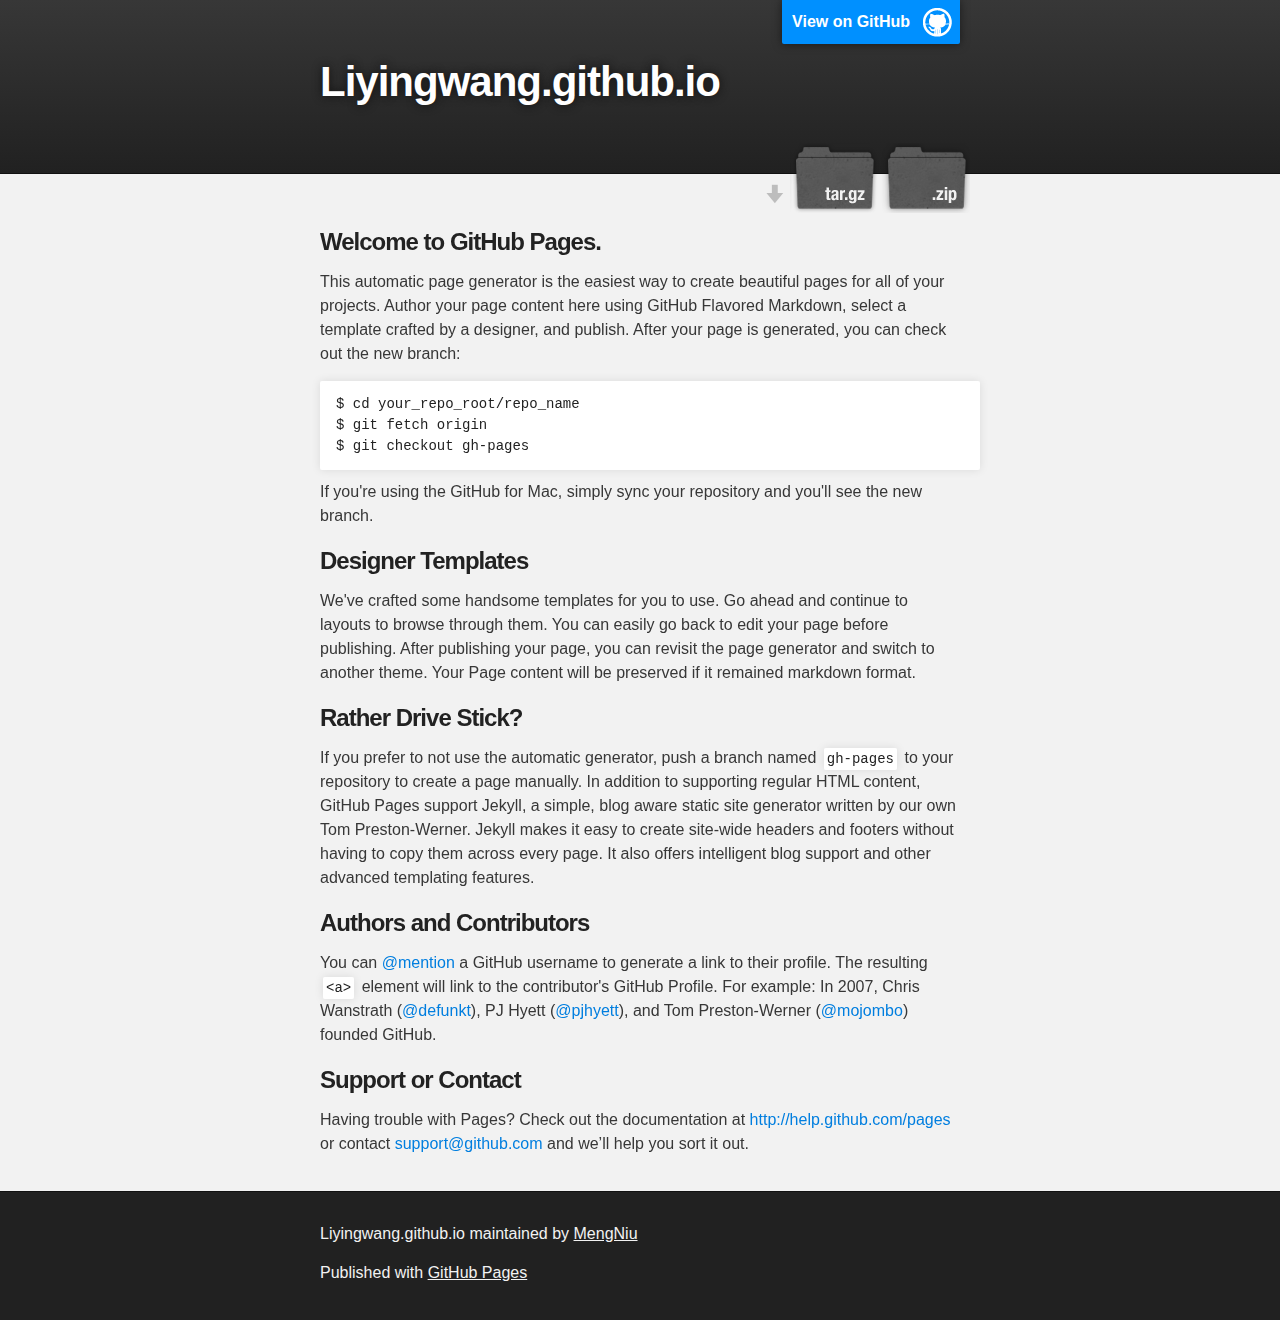
<file: index.html>
<!DOCTYPE html>
<html>

  <head>
    <meta charset='utf-8' />
    <meta http-equiv="X-UA-Compatible" content="chrome=1" />
    <meta name="description" content="Liyingwang.github.io : " />

    <link rel="stylesheet" type="text/css" media="screen" href="stylesheets/stylesheet.css">

    <title>Liyingwang.github.io</title>
  </head>

  <body>

    <!-- HEADER -->
    <div id="header_wrap" class="outer">
        <header class="inner">
          <a id="forkme_banner" href="https://github.com/MengNiu/liyingwang.github.io">View on GitHub</a>

          <h1 id="project_title">Liyingwang.github.io</h1>
          <h2 id="project_tagline"></h2>

            <section id="downloads">
              <a class="zip_download_link" href="https://github.com/MengNiu/liyingwang.github.io/zipball/master">Download this project as a .zip file</a>
              <a class="tar_download_link" href="https://github.com/MengNiu/liyingwang.github.io/tarball/master">Download this project as a tar.gz file</a>
            </section>
        </header>
    </div>

    <!-- MAIN CONTENT -->
    <div id="main_content_wrap" class="outer">
      <section id="main_content" class="inner">
        <h3>
<a name="welcome-to-github-pages" class="anchor" href="#welcome-to-github-pages"><span class="octicon octicon-link"></span></a>Welcome to GitHub Pages.</h3>

<p>This automatic page generator is the easiest way to create beautiful pages for all of your projects. Author your page content here using GitHub Flavored Markdown, select a template crafted by a designer, and publish. After your page is generated, you can check out the new branch:</p>

<pre><code>$ cd your_repo_root/repo_name
$ git fetch origin
$ git checkout gh-pages
</code></pre>

<p>If you're using the GitHub for Mac, simply sync your repository and you'll see the new branch.</p>

<h3>
<a name="designer-templates" class="anchor" href="#designer-templates"><span class="octicon octicon-link"></span></a>Designer Templates</h3>

<p>We've crafted some handsome templates for you to use. Go ahead and continue to layouts to browse through them. You can easily go back to edit your page before publishing. After publishing your page, you can revisit the page generator and switch to another theme. Your Page content will be preserved if it remained markdown format.</p>

<h3>
<a name="rather-drive-stick" class="anchor" href="#rather-drive-stick"><span class="octicon octicon-link"></span></a>Rather Drive Stick?</h3>

<p>If you prefer to not use the automatic generator, push a branch named <code>gh-pages</code> to your repository to create a page manually. In addition to supporting regular HTML content, GitHub Pages support Jekyll, a simple, blog aware static site generator written by our own Tom Preston-Werner. Jekyll makes it easy to create site-wide headers and footers without having to copy them across every page. It also offers intelligent blog support and other advanced templating features.</p>

<h3>
<a name="authors-and-contributors" class="anchor" href="#authors-and-contributors"><span class="octicon octicon-link"></span></a>Authors and Contributors</h3>

<p>You can <a href="https://github.com/blog/821" class="user-mention">@mention</a> a GitHub username to generate a link to their profile. The resulting <code>&lt;a&gt;</code> element will link to the contributor's GitHub Profile. For example: In 2007, Chris Wanstrath (<a href="https://github.com/defunkt" class="user-mention">@defunkt</a>), PJ Hyett (<a href="https://github.com/pjhyett" class="user-mention">@pjhyett</a>), and Tom Preston-Werner (<a href="https://github.com/mojombo" class="user-mention">@mojombo</a>) founded GitHub.</p>

<h3>
<a name="support-or-contact" class="anchor" href="#support-or-contact"><span class="octicon octicon-link"></span></a>Support or Contact</h3>

<p>Having trouble with Pages? Check out the documentation at <a href="http://help.github.com/pages">http://help.github.com/pages</a> or contact <a href="mailto:support@github.com">support@github.com</a> and we’ll help you sort it out.</p>
      </section>
    </div>

    <!-- FOOTER  -->
    <div id="footer_wrap" class="outer">
      <footer class="inner">
        <p class="copyright">Liyingwang.github.io maintained by <a href="https://github.com/MengNiu">MengNiu</a></p>
        <p>Published with <a href="http://pages.github.com">GitHub Pages</a></p>
      </footer>
    </div>

    

  </body>
</html>
</file>
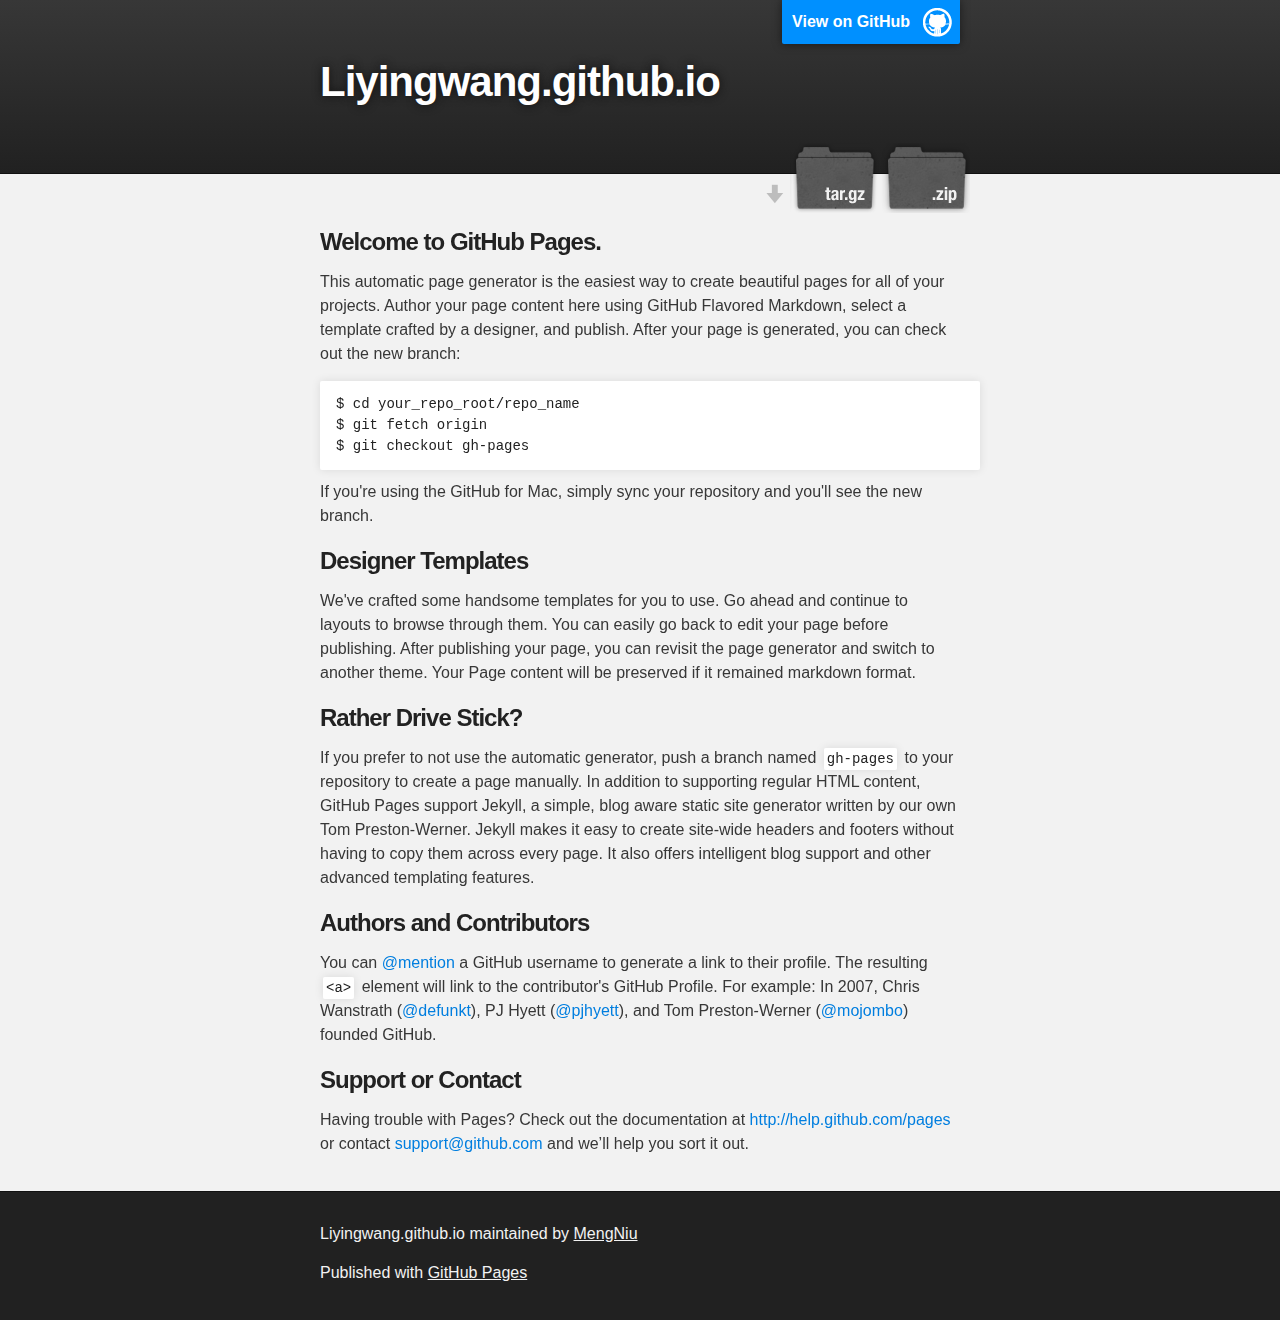
<file: mindex.html>
<!--
Author: W3layouts
Author URL: http://w3layouts.com
License: Creative Commons Attribution 3.0 Unported
License URL: http://creativecommons.org/licenses/by/3.0/
-->
<!DOCTYPE HTML>
<html>
	<head>
		<title>Meng Niu</title>
		<meta name="viewport" content="width=device-width, initial-scale=1, maximum-scale=1">
		<script type="application/x-javascript"> addEventListener("load", function() { setTimeout(hideURLbar, 0); }, false); function hideURLbar(){ window.scrollTo(0,1); } </script>
		</script>
		<link href="styles/stylesp.css" rel="stylesheet" type="text/css"  media="all" />
		<link href='http://fonts.googleapis.com/css?family=Karla' rel='stylesheet' type='text/css'>
		<script type="text/javascript" src="scripts/detectmobilebrowser.js"></script>
		<script type="text/javascript" src="https://ajax.googleapis.com/ajax/libs/jquery/1.9.1/jquery.min.js"></script>
		<script type="text/javascript">
		if (!isMobile()) {window.location='index.html'}
		jQuery(document).ready(function($) {
			var headerHeight = $("div#header").height()+2;
			$(".scroll").click(function(event){		
				event.preventDefault();

				var parent = $(this).parent();
				siblings = parent.siblings(),
				isOn = parent.toggleClass('active').hasClass('active');
				siblings.toggleClass('active', !isOn);

				var scrollToPosition = $(this.hash).offset().top-headerHeight;
				$('html,body').animate({scrollTop:scrollToPosition},0);
			});

			var topMenu = $("#top-nav");
			topMenuHeight = topMenu.outerHeight()+15;
			menuItems = topMenu.find("a");
			scrollItems = menuItems.map(function(){
					var item = $($(this).attr("href"));
					if (item.length) { return item; }
				});				
		});

		// Bind to scroll
		$(window).scroll(function() {
			// Get container scroll position
			var fromTop = $(this).scrollTop()+topMenuHeight;
			// Get id of current scroll item
			var distance = scrollItems.map(function() {
					return Math.abs($(this).offset().top - fromTop);
			});
			cur = scrollItems[distance.index(Math.min.apply(Math, distance))];
			
			var id = cur && cur.length ? cur[0].id : "me";
			// Set/remove active class
			menuItems
				.parent().removeClass("active")
				.end().filter("[href=#"+id+"]").parent().addClass("active");
			});
		</script>
	</head>
	<body>
		<!-- start-wrap -->
		<!-- start-header -->
	<div id="header" class="header">
		<div class="wrap">
			<!-- start-logo -->
			<div class="logo">
				<a href="#">Meng Niu</a>
			</div>
			<!-- End-logo -->
			<!-- start-top-nav -->
			<div class="top-nav">
				<ul id="top-nav">
					<li class="active"><a href="#me" class="scroll">Me</a></li>
					<li><a href="#education" class="scroll">Education</a></li>
					<li><a href="#publication" class="scroll">Publications</a></li>
					<li><a href="#links" class="scroll">Links</a></li>
				</ul>
			</div>
			<div class="clear"> </div>
			<!-- End-top-nav -->
	     </div>
	</div>
		<!-- End-wrap -->
	<!-- End-wrap -->
	<div id="content" class="content">
		<div class="grid1" id="me">
			<a href="#"><img src="images/sand_sp.png" title="Meng" /></a>
			<h3>Meng Niu</h3>
			<p>
			My primary fields of interests are modeling, algorithms and Bioinformatics. I tend to approach the real world biological problems through a computational viewpoint.

			</p>
			<div>
				<p>
				Currently, I am doing research in Dr. Zhengchang Su's lab. My focus is on the transcriptional complexity in bacterial genome. I started my research by looking at the properties and structures of <a href="http://en.wikipedia.org/wiki/Operon" target="_blank">operons</a>. Then I will be looking into alternative operon structures in <i>E. coli</i>. To do so, I'm investigating the methods to detect and correct existing bias in the RNA-Seq experiment results.
	        	</p> 
        	</div>
        	<p class="twiiter-box"><a class="button" href="mydocs/Ehsan_Tabari_CV.pdf">Download CV</a></p>
		</div>
		<div class="grid2" id="education">
			<h3>Education</h3>
			<ul>
				<li>
					<p>PhD, Bioinformatics<br>
					<a href="http://bioinformatics.uncc.edu" target="_blank">University of North Carolina at Charlotte, 2015</a>
					<p>
				</li>
				<li>
					<p>MS, Computer Science <br>
					<a href="http://en.wikipedia.org/wiki/University_of_Tehran" target="_blank">University of Tehran, 2006</a>
					</p>
				</li>
				<li>
					<p>BS, Software Engineering<br>
					<a href="http://en.wikipedia.org/wiki/Shahid_Beheshti_University" target="_blank">Shahid Beheshti University, Tehran, 2003</a>
					</p>
				</li>
			</ul>
		</div>
		<div class="grid22" id="publication">
			<h3>Publications</h3>
			<ul>
				<li>
					<p><!--Christopher C Overall, D Andrew Carr, Ehsan S Tabari, Kevin J Thompson and Jennifer W Weller: --><br><b>ArrayInitiative - a tool that simplifies creating custom Affymetrix CDFs</b><br>
					<a href="http://www.biomedcentral.com/1471-2105/12/136" target="_blank">BMC Bioinformatics 2011, 12:136</a>
					<p>
				</li>
				<li>
					<p><!--E. Seyedi-Tabari, H. Ahrabian and A. Nowzari-Dalini: --><br><b>A new algorithm for generation of different types of RNA</b> <br>
					<a href="http://www.tandfonline.com/doi/full/10.1080/00207160802140049" target="_blank">Int. J of Comp Math
Vol. 87, Iss. 6, 2010</a>
					</p>
				</li>
				<li>
					<p><br><b>Masters Thesis Abstract</b><br>
					<a href="http://etabari.com/mydocs/Ehsan_Tabari_thesisa.pdf" target="_blank">pdf</a>
					</p>
				</li>
				<li>
					<p><br><b>Master Thesis Full Text (In Farsi)</b><br>
					<a href="http://etabari.com/mydocs/Ehsan_Tabari_thesis.pdf" target="_blank" >pdf</a>
					</p>
				</li>
			</ul>
		</div>
		<div class="grid2col" id="links">
			<h3>Links</h3>
			<ul>
				<li>
					<p><b>Dr. Su's Lab</b><br>
						I'm doing my PhD in here.
					<a href="http://sulab.uncc.edu/" target="_blank">here</a>
					<p>
				</li>
				<li>
					<p><b>Integrated Genome Browser</b><br>
						I contributed to igB in 2010.
					<a href="http://igb.genoviz.org/" target="_blank">here</a>
					</p>
				</li>
				<li>
					<p><b>NC Research Campus</b><br>
						I worked in NCRC in 2010.
					<a href="http://www.ncresearchcampus.net/" target="_blank">here</a>
					</p>
				</li>
				<li>
					<p><b>miniMiner</b><br>
					A Phylogenetic motifs (PMs) predicttion tool.
					<a href="http://miniminer.sourceforge.net/" target="_blank">here</a>
					</p>
				</li>
				<li>
					<p><b>My blog on User interface</b><br>
					<a href="http://blog.etabari.com" target="_blank">here</a>
					</p>
				</li>
				<li>
					<p><b>My mobile phone apps are listed</b><br>
					<a href="http://etabari.com/winphone/" target="_blank">here</a>
					</p>
				</li>
			</ul>
		</div>
  <!--
		<div class="catch-me">
			<h3>I'M SOCIAL</h3>
			<p>How about follow me in social media?</p>
			<ul>
				<li><a href="#"><img src="images/facebook_sp.png" title="facebook" /></a></li>
				<li><a href="#"><img src="images/rss_sp.png" title="Rss" /></a></li>
				<li><a href="#"><img src="images/googlepluse_sp.png" title="Googlepluse" /></a></li>
				<li><a href="#"><img src="images/twitt_sp.png" title="Twitter" /></a></li>
			</ul>
		</div>
	-->
		<div class="footer">
			<p>Contact: sseyedit@uncc.edu</p>
		</div>
	</div>

	</body>
</html>
</file>
<file: stylesheets/stylesheet.css>
/*******************************************************************************
Slate Theme for GitHub Pages
by Jason Costello, @jsncostello
*******************************************************************************/

@import url(pygment_trac.css);

/*******************************************************************************
MeyerWeb Reset
*******************************************************************************/

html, body, div, span, applet, object, iframe,
h1, h2, h3, h4, h5, h6, p, blockquote, pre,
a, abbr, acronym, address, big, cite, code,
del, dfn, em, img, ins, kbd, q, s, samp,
small, strike, strong, sub, sup, tt, var,
b, u, i, center,
dl, dt, dd, ol, ul, li,
fieldset, form, label, legend,
table, caption, tbody, tfoot, thead, tr, th, td,
article, aside, canvas, details, embed,
figure, figcaption, footer, header, hgroup,
menu, nav, output, ruby, section, summary,
time, mark, audio, video {
  margin: 0;
  padding: 0;
  border: 0;
  font: inherit;
  vertical-align: baseline;
}

/* HTML5 display-role reset for older browsers */
article, aside, details, figcaption, figure,
footer, header, hgroup, menu, nav, section {
  display: block;
}

ol, ul {
  list-style: none;
}

table {
  border-collapse: collapse;
  border-spacing: 0;
}

/*******************************************************************************
Theme Styles
*******************************************************************************/

body {
  box-sizing: border-box;
  color:#373737;
  background: #212121;
  font-size: 16px;
  font-family: 'Myriad Pro', Calibri, Helvetica, Arial, sans-serif;
  line-height: 1.5;
  -webkit-font-smoothing: antialiased;
}

h1, h2, h3, h4, h5, h6 {
  margin: 10px 0;
  font-weight: 700;
  color:#222222;
  font-family: 'Lucida Grande', 'Calibri', Helvetica, Arial, sans-serif;
  letter-spacing: -1px;
}

h1 {
  font-size: 36px;
  font-weight: 700;
}

h2 {
  padding-bottom: 10px;
  font-size: 32px;
  background: url('../images/bg_hr.png') repeat-x bottom;
}

h3 {
  font-size: 24px;
}

h4 {
  font-size: 21px;
}

h5 {
  font-size: 18px;
}

h6 {
  font-size: 16px;
}

p {
  margin: 10px 0 15px 0;
}

footer p {
  color: #f2f2f2;
}

a {
  text-decoration: none;
  color: #007edf;
  text-shadow: none;

  transition: color 0.5s ease;
  transition: text-shadow 0.5s ease;
  -webkit-transition: color 0.5s ease;
  -webkit-transition: text-shadow 0.5s ease;
  -moz-transition: color 0.5s ease;
  -moz-transition: text-shadow 0.5s ease;
  -o-transition: color 0.5s ease;
  -o-transition: text-shadow 0.5s ease;
  -ms-transition: color 0.5s ease;
  -ms-transition: text-shadow 0.5s ease;
}

a:hover, a:focus {text-decoration: underline;}

footer a {
  color: #F2F2F2;
  text-decoration: underline;
}

em {
  font-style: italic;
}

strong {
  font-weight: bold;
}

img {
  position: relative;
  margin: 0 auto;
  max-width: 739px;
  padding: 5px;
  margin: 10px 0 10px 0;
  border: 1px solid #ebebeb;

  box-shadow: 0 0 5px #ebebeb;
  -webkit-box-shadow: 0 0 5px #ebebeb;
  -moz-box-shadow: 0 0 5px #ebebeb;
  -o-box-shadow: 0 0 5px #ebebeb;
  -ms-box-shadow: 0 0 5px #ebebeb;
}

p img {
  display: inline;
  margin: 0;
  padding: 0;
  vertical-align: middle;
  text-align: center;
  border: none;
}

pre, code {
  width: 100%;
  color: #222;
  background-color: #fff;

  font-family: Monaco, "Bitstream Vera Sans Mono", "Lucida Console", Terminal, monospace;
  font-size: 14px;

  border-radius: 2px;
  -moz-border-radius: 2px;
  -webkit-border-radius: 2px;
}

pre {
  width: 100%;
  padding: 10px;
  box-shadow: 0 0 10px rgba(0,0,0,.1);
  overflow: auto;
}

code {
  padding: 3px;
  margin: 0 3px;
  box-shadow: 0 0 10px rgba(0,0,0,.1);
}

pre code {
  display: block;
  box-shadow: none;
}

blockquote {
  color: #666;
  margin-bottom: 20px;
  padding: 0 0 0 20px;
  border-left: 3px solid #bbb;
}


ul, ol, dl {
  margin-bottom: 15px
}

ul {
  list-style: inside;
  padding-left: 20px;
}

ol {
  list-style: decimal inside;
  padding-left: 20px;
}

dl dt {
  font-weight: bold;
}

dl dd {
  padding-left: 20px;
  font-style: italic;
}

dl p {
  padding-left: 20px;
  font-style: italic;
}

hr {
  height: 1px;
  margin-bottom: 5px;
  border: none;
  background: url('../images/bg_hr.png') repeat-x center;
}

table {
  border: 1px solid #373737;
  margin-bottom: 20px;
  text-align: left;
 }

th {
  font-family: 'Lucida Grande', 'Helvetica Neue', Helvetica, Arial, sans-serif;
  padding: 10px;
  background: #373737;
  color: #fff;
 }

td {
  padding: 10px;
  border: 1px solid #373737;
 }

form {
  background: #f2f2f2;
  padding: 20px;
}

/*******************************************************************************
Full-Width Styles
*******************************************************************************/

.outer {
  width: 100%;
}

.inner {
  position: relative;
  max-width: 640px;
  padding: 20px 10px;
  margin: 0 auto;
}

#forkme_banner {
  display: block;
  position: absolute;
  top:0;
  right: 10px;
  z-index: 10;
  padding: 10px 50px 10px 10px;
  color: #fff;
  background: url('../images/blacktocat.png') #0090ff no-repeat 95% 50%;
  font-weight: 700;
  box-shadow: 0 0 10px rgba(0,0,0,.5);
  border-bottom-left-radius: 2px;
  border-bottom-right-radius: 2px;
}

#header_wrap {
  background: #212121;
  background: -moz-linear-gradient(top, #373737, #212121);
  background: -webkit-linear-gradient(top, #373737, #212121);
  background: -ms-linear-gradient(top, #373737, #212121);
  background: -o-linear-gradient(top, #373737, #212121);
  background: linear-gradient(top, #373737, #212121);
}

#header_wrap .inner {
  padding: 50px 10px 30px 10px;
}

#project_title {
  margin: 0;
  color: #fff;
  font-size: 42px;
  font-weight: 700;
  text-shadow: #111 0px 0px 10px;
}

#project_tagline {
  color: #fff;
  font-size: 24px;
  font-weight: 300;
  background: none;
  text-shadow: #111 0px 0px 10px;
}

#downloads {
  position: absolute;
  width: 210px;
  z-index: 10;
  bottom: -40px;
  right: 0;
  height: 70px;
  background: url('../images/icon_download.png') no-repeat 0% 90%;
}

.zip_download_link {
  display: block;
  float: right;
  width: 90px;
  height:70px;
  text-indent: -5000px;
  overflow: hidden;
  background: url(../images/sprite_download.png) no-repeat bottom left;
}

.tar_download_link {
  display: block;
  float: right;
  width: 90px;
  height:70px;
  text-indent: -5000px;
  overflow: hidden;
  background: url(../images/sprite_download.png) no-repeat bottom right;
  margin-left: 10px;
}

.zip_download_link:hover {
  background: url(../images/sprite_download.png) no-repeat top left;
}

.tar_download_link:hover {
  background: url(../images/sprite_download.png) no-repeat top right;
}

#main_content_wrap {
  background: #f2f2f2;
  border-top: 1px solid #111;
  border-bottom: 1px solid #111;
}

#main_content {
  padding-top: 40px;
}

#footer_wrap {
  background: #212121;
}



/*******************************************************************************
Small Device Styles
*******************************************************************************/

@media screen and (max-width: 480px) {
  body {
    font-size:14px;
  }

  #downloads {
    display: none;
  }

  .inner {
    min-width: 320px;
    max-width: 480px;
  }

  #project_title {
  font-size: 32px;
  }

  h1 {
    font-size: 28px;
  }

  h2 {
    font-size: 24px;
  }

  h3 {
    font-size: 21px;
  }

  h4 {
    font-size: 18px;
  }

  h5 {
    font-size: 14px;
  }

  h6 {
    font-size: 12px;
  }

  code, pre {
    min-width: 320px;
    max-width: 480px;
    font-size: 11px;
  }

}
</file>
<file: styles/stylesp.css>
/*---
FOR MOBILE 
Author: W3layouts
Author URL: http://w3layouts.com
License: Creative Commons Attribution 3.0 Unported
License URL: http://creativecommons.org/licenses/by/3.0/
--*/
/* reset */
html,body,div,span,applet,object,iframe,h1,h2,h3,h4,h5,h6,p,blockquote,pre,a,abbr,acronym,address,big,cite,code,del,dfn,em,img,ins,kbd,q,s,samp,small,strike,strong,sub,sup,tt,var,b,u,i,dl,dt,dd,ol,nav ul,nav li,fieldset,form,label,legend,table,caption,tbody,tfoot,thead,tr,th,td,article,aside,canvas,details,embed,figure,figcaption,footer,header,hgroup,menu,nav,output,ruby,section,summary,time,mark,audio,video{margin:0;padding:0;border:0;font-size:100%;font:inherit;vertical-align:baseline;}
article, aside, details, figcaption, figure,footer, header, hgroup, menu, nav, section {display: block;}
ol,ul{list-style:none;margin:0px;padding:0px;}
blockquote,q{quotes:none;}
blockquote:before,blockquote:after,q:before,q:after{content:'';content:none;}
table{border-collapse:collapse;border-spacing:0;}
/* start editing from here */
a{text-decoration:none;}
.txt-rt{text-align:right;}/* text align right */
.txt-lt{text-align:left;}/* text align left */
.txt-center{text-align:center;}/* text align center */
.float-rt{float:right;}/* float right */
.float-lt{float:left;}/* float left */
.clear{clear:both;}/* clear float */
.pos-relative{position:relative;}/* Position Relative */
.pos-absolute{position:absolute;}/* Position Absolute */
.vertical-base{	vertical-align:baseline;}/* vertical align baseline */
.vertical-top{	vertical-align:top;}/* vertical align top */
nav.vertical ul li{	display:block;}/* vertical menu */
nav.horizontal ul li{	display: inline-block;}/* horizontal menu */
img{max-width:100%;}
/*end reset*/
@font-face {
    font-family: 'gandhi_sansregular';
    src: url('GandhiSans-Regular-webfont.eot');
    src: url('GandhiSans-Regular-webfont.eot?#iefix') format('embedded-opentype'),
         url('GandhiSans-Regular-webfont.woff') format('woff'),
         url('GandhiSans-Regular-webfont.ttf') format('truetype'),
         url('GandhiSans-Regular-webfont.svg#gandhi_sansregular') format('svg');
    font-weight: normal;
    font-style: normal;

}
/*---start-header---*/
.header{
	background: #FFFFFF;
	border-bottom: 5px solid rgba(192, 192, 192, 0.31);
	position: fixed;
	top: 0px;
	z-index: 5;
	opacity: 0.97;
	width:100%;
}
.logo{
	text-align: center;
}
.logo a{
	font-family: 'gandhi_sansregular';
	color: #2a323a;
	text-transform: uppercase;
	font-size: 24px;
	display: block;
	padding: 15px;
}
.top-nav{
	text-align: center;
}
.top-nav ul li{
	display:inline-block;
}
.top-nav ul li a{
	font-family: 'gandhi_sansregular';
	color: #2a323a;
	padding: 10px 12px;
	display: block;
	text-transform: uppercase;
	transition: 0.5s ease;
	-o-transition: 0.5s ease;
	-webkit-transition: 0.5s ease;
}
.top-nav li.active> a, .top-nav li> a:hover {
	border-top: 5px solid #1F4CA7;
	color: #1F4CA7;
}
/*---End-header---*/
/*---content----*/
.content {
	margin-top: 107px;
}
.grid1{
	background:#1F4CA7;
	text-align:center;
	padding-top: 50px;
	padding-bottom: 0px;
}
.grid1 h3{
	font-family: 'gandhi_sansregular';
	color: #FFF;
	font-size: 1.5em;
}
.grid1 img{
	background:#fff;
	padding:3px;
	border-radius: 50%;
}
.grid1 p a,.grid1 p{
	font-family: 'gandhi_sansregular';
	color: #FFF;
	font-size: 1em;
	line-height: 1.8em;
}
.grid1 p{
	width: 90%;
	margin:0 auto;
	padding: 25px 0;
}
.grid1 p a{
	font-size: 1em;
	color:#BEDB39;
	transition: 0.5s ease;
	-o-transition: 0.5s ease;
	-webkit-transition: 0.5s ease;
}
.grid1 p a:hover{
	color:#FFF;
}

.grid1 div {
	background: #004358;
}
/*---grid2----*/

.grid2{
	text-align:center;
	padding: 25px 0px;
	/*width: 90%;*/
	/*margin: 0 auto;*/
}
.grid2 h3{
	font-family: 'gandhi_sansregular';
	color: #2A323A;
	font-size: 1.4em;
}
.grid2 ul {
	margin: 2px auto;
}
.grid2 ul li{
	display:block;
	text-align: center;
	padding: 15px 0px 0px 0px;
}
.grid2 ul li p{
	font-family: 'gandhi_sansregular';
	color: #2A323A;
	font-size: 1em;
	line-height: 1.8em;
	/*padding-bottom: 20px;*/
}
.grid2 ul li p b{
	font-family: 'gandhi_sansregular';
	font-style: bold;
	color: #2A323A;
	font-size: 1em;
	line-height: 1.8em;
	padding-bottom: 20px;
	padding-top: 20px;
}
.grid2 ul li a,.grid2 ul li p{
	width: 80%;
	display:block;
	text-align: center;
	background:#eee;
	margin: 0 auto;
}
.grid2 ul li a{
	font-family: 'gandhi_sansregular';
	color: #FFFFFF;
	margin-top: 10px;
	background: #2A323A;
	display: block;
	padding: 8px 0px;
	text-transform: uppercase;
	font-size: 0.8em;
	transition: 0.5s ease;
	-o-transition: 0.5s ease;
	-webkit-transition: 0.5s ease;
}
.grid2 ul li a:hover{
	color:#1F4CA7;
}


/*---grid2----*/

.grid22{
	text-align:center;
	padding: 25px 0px;
	background: #004358;
	/*width: 90%;*/
	/*margin: 0 auto;*/
}
.grid22 h3{
	font-family: 'gandhi_sansregular';
	color: #FFFFFF;
	font-size: 1.4em;
}
.grid22 ul {
	margin: 2px auto;
}
.grid22 ul li{
	display:block;
	text-align: center;
	padding: 15px 0px 0px 0px;
}
.grid22 ul li a,.grid22 ul li p{
	width: 80%;
	display:block;
	text-align: center;
	background:#eee;
	margin: 0 auto;
}
.grid22 ul li p{
	font-family: 'gandhi_sansregular';
	color: #2A323A;
	font-size: 1em;
	line-height: 1.8em;
	/*padding-bottom: 20px;*/
}
.grid22 ul li p b{
	font-family: 'gandhi_sansregular';
	font-style: bold;
	color: #2A323A;
	font-size: 1em;
	line-height: 1.8em;
	/*padding-bottom: 20px;*/
}

.grid22 ul li a{
	font-family: 'gandhi_sansregular';
	color: #FFFFFF;
	margin-top: 10px;
	background: #1F4CA7;
	display: block;
	padding: 8px 0px;
	text-transform: uppercase;
	font-size: 0.8em;
	transition: 0.5s ease;
	-o-transition: 0.5s ease;
	-webkit-transition: 0.5s ease;
}
.grid22 ul li a:hover{
	color:#2A323A;
}

/*---grid2----*/

.grid2col{
	text-align:center;
	padding: 25px 0px;
	/*width: 90%;*/
	/*margin: 0 auto;*/
}
.grid2col h3{
	font-family: 'gandhi_sansregular';
	color: #2A323A;
	font-size: 1.4em;
}
.grid2col ul {
	margin: 2px auto;
}
.grid2col ul li{
	display:block;
	text-align: center;
	padding: 15px 0px 0px 0px;
}
.grid2col ul li a,.grid2col ul li p{
	width: 80%;
	display:block;
	text-align: center;
	background:#eee;
	margin: 0 auto;
}
.grid2col ul li p{
	font-family: 'gandhi_sansregular';
	color: #2A323A;
	font-size: 1em;
	line-height: 1.8em;
	/*padding-bottom: 20px;*/
}
.grid2col ul li p b{
	font-family: 'gandhi_sansregular';
	font-style: bold;
	color: #2A323A;
	font-size: 1em;
	line-height: 1.8em;
	/*padding-bottom: 20px;*/
}

.grid2col ul li a{
	font-family: 'gandhi_sansregular';
	color: #FFFFFF;
	margin-top: 10px;
	width: 30%;
	background: #2A323A;
	display: block;
	padding: 8px 0px;
	text-transform: uppercase;
	font-size: 0.8em;
	transition: 0.5s ease;
	-o-transition: 0.5s ease;
	-webkit-transition: 0.5s ease;
}
.grid2col ul li a:hover{
	color:#1F4CA7;
}


/*----grid3-----*/
.grid3{
	background:#F5F5F5;
	padding: 25px 0px;
}
.grid3-header{
	text-align: center;
	border-bottom: 1px solid rgba(192, 192, 192, 0.44);
	margin: 0 auto;
}
.grid3-header h3{
	font-family: 'gandhi_sansregular';
	color: #2A323A;
	font-size: 1.4em;
	padding-bottom: 1px;
}
.grid3-header p{
	font-family: 'gandhi_sansregular';
	color: #2A323A;
	font-size: 1em;
	line-height: 1.8em;
	padding-bottom: 20px;
}
.grid3-left{
	text-align: center;
}
.grid3-left ul li{
	display:inline-block;
}
.grid3-left ul li a{
	padding: 9px;
}
.grid3-left h3{
	font-family: 'gandhi_sansregular';
	color: #2A323A;
	font-size: 1.2em;
	padding: 0px 0px 5px 0px;
}
.grid3-left p{
	font-family: 'gandhi_sansregular';
	color: #2A323A;
	font-size: 0.875em;
	line-height: 1.8em;
	padding-bottom: 10px;
}
.pro img{
	background: #fff;
	padding: 4px;
	box-shadow: 0px 0px 10px rgba(136, 136, 136, 0.14);
	text-align: center;
}
.grid3-right{
	float: right;
	width: 55%;
	background: #fff;
	padding: 4px;
	box-shadow: 0px 0px 10px rgba(136, 136, 136, 0.14);
	text-align: center;
}
.grid3-content{
	width: 91%;
	margin:0 auto;
	margin-top: 10px;
}
.button{
	font-family: 'gandhi_sansregular';
	color: #BEDB39;
	background: #1F4CA7;
	display: inline-block;
	padding: 8px 16px;
	text-transform: uppercase;
	font-size: 0.8em;
	transition: 0.5s ease;
	-o-transition: 0.5s ease;
	-webkit-transition: 0.5s ease;
}
.button:hover{
	background: #2A323A;
}
/*----twiiter-box----*/
.twiiter-box{
	padding: 25px 0px;
	text-align:center;
}
.twiiter-box p{
	font-family: 'gandhi_sansregular';
	color: #2A323A;
	font-size: 1em;
	line-height: 1.8em;
}
.twiiter-box p a{
	color:#1F4CA7;
	transition: 0.5s ease;
	-o-transition: 0.5s ease;
	-webkit-transition: 0.5s ease;
	font-size: 1em;
}
.twiiter-box p a:hover{
	color:#2A323A;
}
/*---contact----*/
.contact{
	background: #1F4CA7;
	text-align: center;
	padding: 50px 0px;
}
.contact h3{
	font-family: 'gandhi_sansregular';
	color: #FFF;
	font-size: 1.4em;
	padding-bottom: 4px;
}
.contact input[type="text"]{
	width: 40%;
	display: inline-block;
	padding: 7px;
	font-family: 'gandhi_sansregular';
	color: #2A323A;
	font-size: 0.875em;
	outline: none;
}
.contact textarea{
	width: 86%;
	margin: 0 auto;
	display: block;
	padding: 10px;
	margin-bottom: 7px;
	height: 80px;
	font-family: 'gandhi_sansregular';
	color: #2A323A;
	font-size: 0.875em;
	outline: none;
}
.contact p{
	font-family: 'gandhi_sansregular';
	color: #FFF;
	font-size: 1em;
	line-height: 1.8em;
	margin-bottom: 3px;
}
.contact input[type="submit"]{
	font-family: 'gandhi_sansregular';
	color: #FFFFFF;
	margin-top: 12px;
	background: #2A323A;
	display: block;
	padding: 10px 0px;
	text-transform: uppercase;
	font-size: 0.8em;
	transition: 0.5s ease;
	-o-transition: 0.5s ease;
	-webkit-transition: 0.5s ease;
	border: none;
	width: 93.3%;
	margin: 0 auto;
	outline: none;
}
.contact input[type="submit"]:hover{
	background: #fff;
	color:#2A323A;
	cursor:pointer;
}
.catch-me{
	text-align:center;
	padding: 25px 0px;
}
.catch-me ul li{
	display:inline-block;
}
.catch-me h3{
	font-family: 'gandhi_sansregular';
	color: #2A323A;
	font-size: 1.4em;
	padding-bottom: 5px;
	text-transform: uppercase;
}
.catch-me p{
	font-family: 'gandhi_sansregular';
	color: #2A323A;
	font-size: 1em;
	line-height: 1.8em;
	margin: 0 auto;
	padding-bottom: 5px;
}
.catch-me ul li a{
	display: block;
	margin: 0px 5px;
}
.catch-me ul li a img{
	border-radius: 50%;
}
/*----footer----*/
.footer{
	text-align:center;
	padding:5px;
	background: #2A323A;
}
.footer p{
	font-family: 'gandhi_sansregular';
	color: #FFF;
	font-size: 0.4em;
	text-transform: uppercase;
}
.footer p a{
	color:#1F4CA7;
	transition: 0.5s ease;
	-o-transition: 0.5s ease;
	-webkit-transition: 0.5s ease;
}
.footer p a:hover{
	color:#fff;
}
</file>
